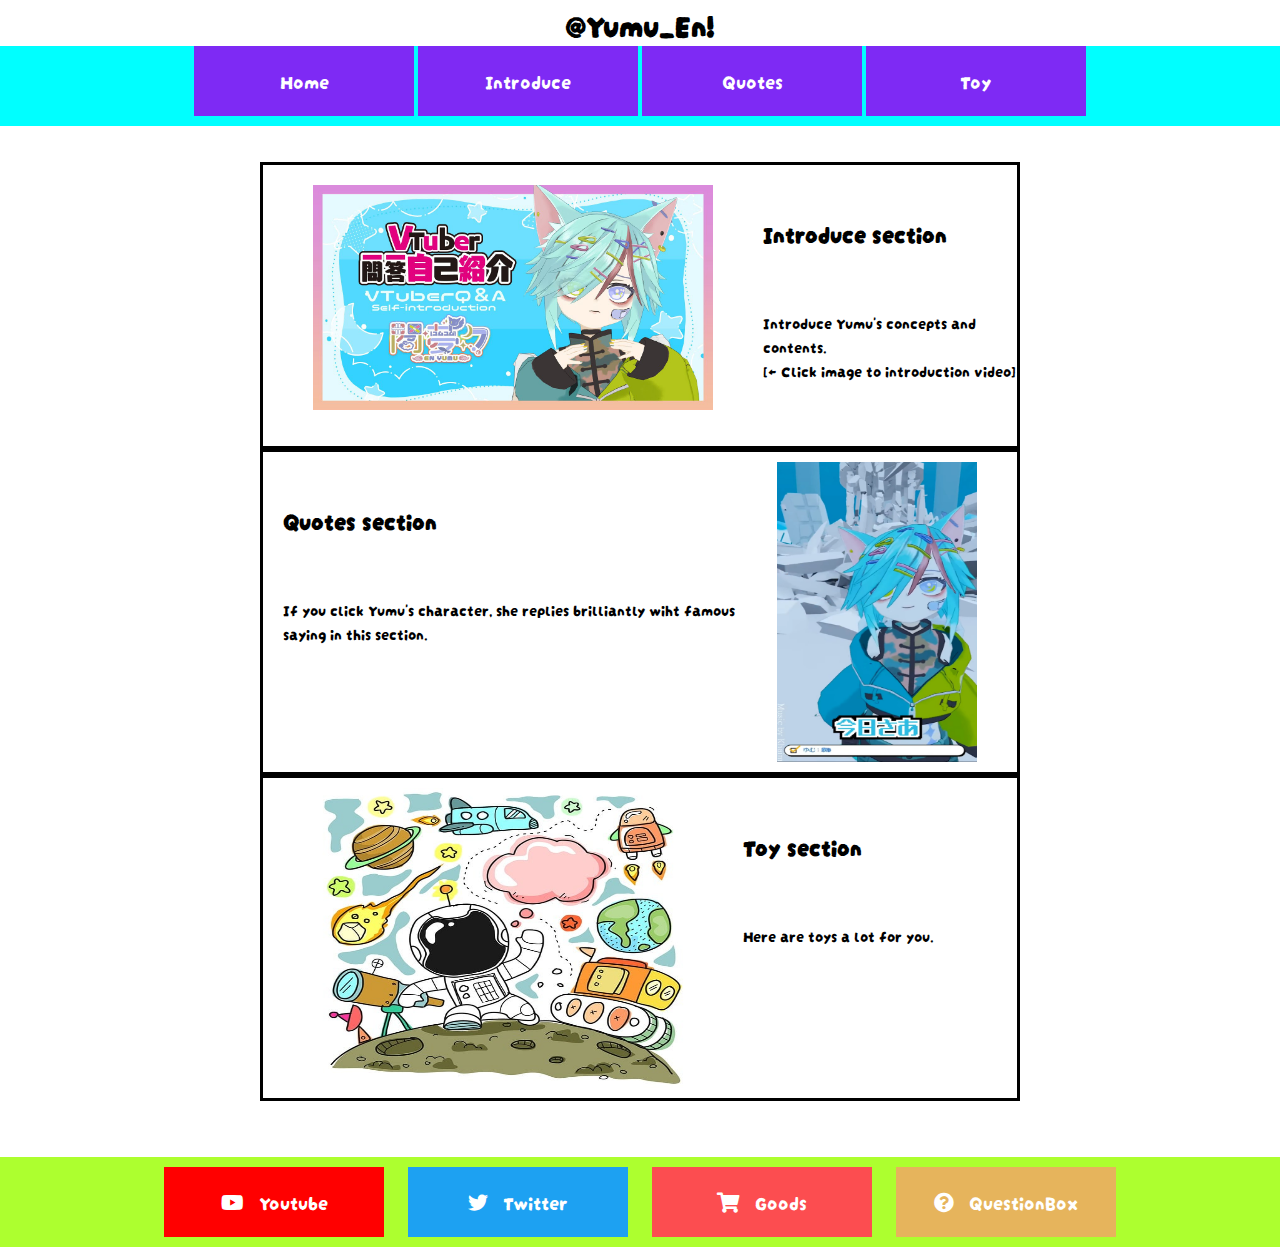
<file: index.html>
<!DOCTYPE html>
<html lang="ko">
  <head>
    <meta charset="UTF-8" />
    <meta http-equiv="X-UA-Compatible" content="IE=edge" />
    <meta name="viewport" content="width=device-width, initial-scale=1.0" />
    <link
      rel="stylesheet"
      href="https://cdnjs.cloudflare.com/ajax/libs/font-awesome/5.15.3/css/all.min.css"
    />

    <title>Yumu Homepage</title>
    <link rel="icon" href="images/page-icon.png" type="image/png" />
    <link
      rel="stylesheet"
      href="https://fonts.googleapis.com/css2?family=Darumadrop+One&display=swap"
    />
    <link rel="stylesheet" href="css/index.css" />
    <link rel="stylesheet" href="css/header-footer.css" />
  </head>

  <body>
    <header class="header">
      <h1>@Yumu_En!</h1>
    </header>
    <div class="nav_wrap">
      <nav class="nav">
        <a href="index.html">Home</a>
        <a href="Introduce.html">Introduce</a>
        <a href="Quotes.html">Quotes</a>
        <a href="Toy.html">Toy</a>
      </nav>
    </div>
    <main>
      <section>
        <div class="section-container">
          <a href="https://youtu.be/gE2fGqV9Qsk" target="_blank"
            ><img src="images/introduce.jpg" alt=""
          /></a>
          <div class="section-content">
            <div class="section-content-text">
              <h2>Introduce section</h2>
              <p>
                Introduce Yumu's concepts and contents.<br />[&larr; Click image
                to introduction video]
              </p>
            </div>
          </div>
        </div>
        <div class="section-container">
          <img src="images/quotes-images/f_away.jpg" alt="" />
          <div class="section-content">
            <div class="section-content-text">
              <h2>Quotes section</h2>
              <p>
                If you click Yumu's character, she replies brilliantly wiht
                famous saying in this section.
              </p>
            </div>
          </div>
        </div>

        <div class="section-container">
          <img src="images/toy.jpg" alt="" />
          <div class="section-content">
            <div class="section-content-text">
              <h2>Toy section</h2>
              <p>Here are toys a lot for you.</p>
            </div>
          </div>
        </div>
      </section>
    </main>

    <div class="footer_wrap">
      <footer class="footer">
        <a
          href="https://www.youtube.com/@Yumu_En/about"
          class="youtube"
          target="_blank"
        >
          <i class="fab fa-youtube"></i>
          Youtube
        </a>
        <a href="https://twitter.com/Yumu_En" class="twitter" target="_blank">
          <i class="fab fa-twitter"></i>
          Twitter
        </a>
        <a href="https://yumu-en.booth.pm/" class="goods" target="_blank">
          <i class="fas fa-shopping-cart"></i>
          Goods
        </a>
        <a
          href="https://marshmallow-qa.com/yumu_en?utm_medium=url_text&utm_source=promotion"
          class="questionbox"
          target="_blank"
        >
          <i class="fas fa-question-circle"></i>
          QuestionBox
        </a>
      </footer>
    </div>
  </body>
</html>
</file>
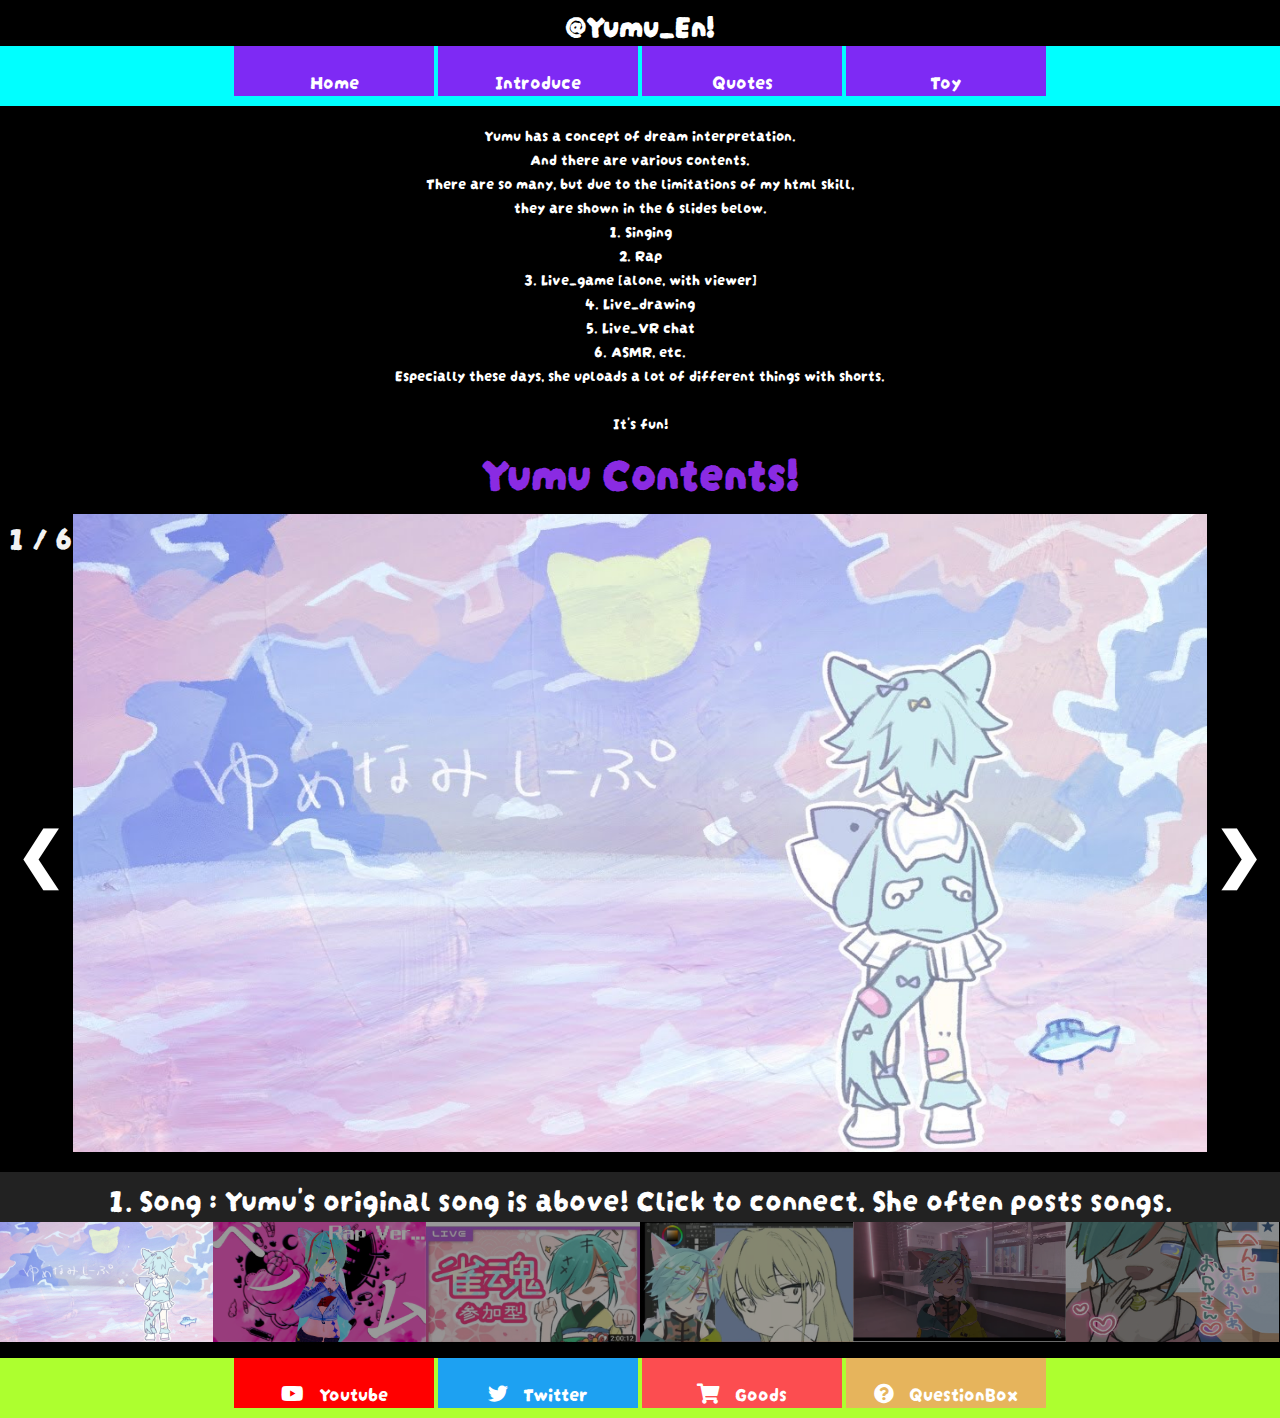
<file: Introduce.html>
<!DOCTYPE html>
<html lang="ko">

<head>
    <meta charset="UTF-8">
    <meta http-equiv="X-UA-Compatible" content="IE=edge">
    <meta name="viewport" content="width=device-width, initial-scale=1.0">
    <link rel="stylesheet" href="https://fonts.googleapis.com/css2?family=Darumadrop+One&display=swap">
    <link rel="stylesheet" href="https://cdnjs.cloudflare.com/ajax/libs/font-awesome/5.15.3/css/all.min.css">
    <title>Yumu's introduce</title>
    <link rel="icon" href="images/page-icon.png" type="image/png">
    <link rel="stylesheet" href="css/header-footer.css">
    <link rel="stylesheet" href="css/introduce.css">
</head>
<style>
</style>

<body>
    <header class="header">
        <h1>@Yumu_En!</h1>
      </header>
      <div class="nav_wrap">
        <nav class="nav">
          <a href="index.html">Home</a>
          <a href="Introduce.html">Introduce</a>
          <a href="Quotes.html">Quotes</a>
          <a href="Toy.html">Toy</a>
        </nav>
      </div>

    <section class="contents-section">
        <p>Yumu has a concept of dream interpretation.<br>
            And there are various contents.<br>
            There are so many, but due to the limitations of my html skill,<br>
            they are shown in the 6 slides below.<br>
            1. Singing<br> 2. Rap<br> ​​3. Live_game [alone, with viewer]<br> 4. Live_drawing<br> 5. Live_VR chat<br> 6. ASMR, etc.<br>
            Especially these days, she uploads a lot of different things with shorts.<br>
            <br>It's fun!</p>
    
        <h2>Yumu Contents!</h2>
        <div class="container">
            <div class="mySlides">
                <div class="numbertext">1 / 6</div>
                <a href="https://youtu.be/MFQZuW8CN60" target="_blank"><img src="images/contents/c_song.jpg" style="width:90%"></a>
            </div>
            <div class="mySlides">
                <div class="numbertext">2 / 6</div>
                <a href="https://youtu.be/K3NvwZaYwz4" target="_blank"><img src="images/contents/c_rap.jpg" style="width:90%"></a>
            </div>
            <div class="mySlides">
                <div class="numbertext">3 / 6</div>
                <a href="https://www.youtube.com/live/yUApR_-XsB8?feature=share" target="_blank"><img src="images/contents/c_live_game.jpg" style="width:90%"></a>
            </div>
            <div class="mySlides">
                <div class="numbertext">4 / 6</div>
                <a href="https://www.youtube.com/live/0b2YHV4OCr4?feature=share" target="_blank"><img src="images/contents/c_live_art.jpg" style="width:90%"></a>
            </div>
            <div class="mySlides">
                <div class="numbertext">5 / 6</div>
                <a href="https://www.youtube.com/live/PDaMTLAjsIA?feature=share" target="_blank"><img src="images/contents/c_live_chat.png" style="width:90%"></a>
            </div>
            <div class="mySlides">
                <div class="numbertext">6 / 6</div>
                <a href="https://youtu.be/2ZLWG98kGyU" target="_blank"><img src="images/contents/c_asmr.jpg" style="width:90%"></a>
            </div>
            <a class="prev" onclick="plusSlides(-1)">❮</a>
            <a class="next" onclick="plusSlides(1)">❯</a>
            <div class="caption-container">
                <p id="caption"></p>
            </div>
            <div class="row">
                <div class="column">
                    <img class="demo cursor" src="images/contents/c_song.jpg" style="width:100%" onclick="currentSlide(1)"
                        alt="1. Song : Yumu's original song is above! Click to connect. She often posts songs.">
                </div>
                <div class="column">
                    <img class="demo cursor" src="images/contents/c_rap.jpg" style="width:100%" onclick="currentSlide(2)"
                        alt="2. Rap : Rap is often posted on YouTube. She's good at rap.">
                </div>
                <div class="column">
                    <img class="demo cursor" src="images/contents/c_live_game.jpg" style="width:100%" onclick="currentSlide(3)"
                        alt="​​3. Live_game [alone, with viewer] : Yumu plays games on YouTube live. There is mahjong as a participatory game.">
                </div>
                <div class="column">
                    <img class="demo cursor" src="images/contents/c_live_art.jpg" style="width:100%" onclick="currentSlide(4)"
                        alt="4. Live_drawing : These days she seems to be drawing a blue archive character.">
                </div>
                <div class="column">
                    <img class="demo cursor" src="images/contents/c_live_chat.png" style="width:100%" onclick="currentSlide(5)"
                        alt="5. Live_VR chat : She talks with us by using Vrchat. We can hear yumu's story and cute voice a lot.">
                </div>
                <div class="column">
                    <img class="demo cursor" src="images/contents/c_asmr.jpg" style="width:100%" onclick="currentSlide(6)"
                        alt="6. ASMR : ASMR video is uploaded and labled 'for men' on YouTube.">
                </div>
            </div>
        </div>
    </section>
    <div class="footer_wrap">
        <footer class="footer">
          <a href="https://www.youtube.com/@Yumu_En/about" class="youtube" target="_blank">
            <i class="fab fa-youtube"></i>
            Youtube
          </a>
          <a href="https://twitter.com/Yumu_En" class="twitter" target="_blank">
            <i class="fab fa-twitter"></i>
            Twitter
          </a>
          <a href="https://yumu-en.booth.pm/" class="goods" target="_blank">
            <i class="fas fa-shopping-cart"></i>
            Goods
          </a>
          <a href="https://peing.net/ja/yumu_en" class="questionbox" target="_blank">
            <i class="fas fa-question-circle"></i>
            QuestionBox
          </a>
        </footer>
      </div>
      <script>
        let slideIndex = 1; // Initialize slideIndex to 1
        showSlides(slideIndex); // Call the showSlides function with slideIndex as the argument
    
        // Function to move the slide position by n slides
        function plusSlides(n) {
            showSlides(slideIndex += n); // Call the showSlides function with the updated slideIndex value
        }
    
        // Function to move to a specific slide position
        function currentSlide(n) {
            showSlides(slideIndex = n); // Set slideIndex to n and call the showSlides function with the new value
        }
    
        // Function to display the current slide and update the active dot and caption
        function showSlides(n) {
            let i;
            let slides = document.getElementsByClassName("mySlides"); // Get all elements with class "mySlides"
            let dots = document.getElementsByClassName("demo"); // Get all elements with class "demo"
            let captionText = document.getElementById("caption"); // Get the element with id "caption"
            if (n > slides.length) { slideIndex = 1 } // If n is greater than the number of slides, set slideIndex to 1
            if (n < 1) { slideIndex = slides.length } // If n is less than 1, set slideIndex to the number of slides
            for (i = 0; i < slides.length; i++) {
                slides[i].style.display = "none"; // Hide all slides
            }
            for (i = 0; i < dots.length; i++) {
                dots[i].className = dots[i].className.replace(" active", ""); // Remove the "active" class from all dots
            }
            slides[slideIndex - 1].style.display = "block"; // Display the current slide
            dots[slideIndex - 1].className += " active"; // Add the "active" class to the current dot
            captionText.innerHTML = dots[slideIndex - 1].alt; // Set the caption text to the alt text of the current dot
        }
    </script>
    
</body>
</html>
</file>
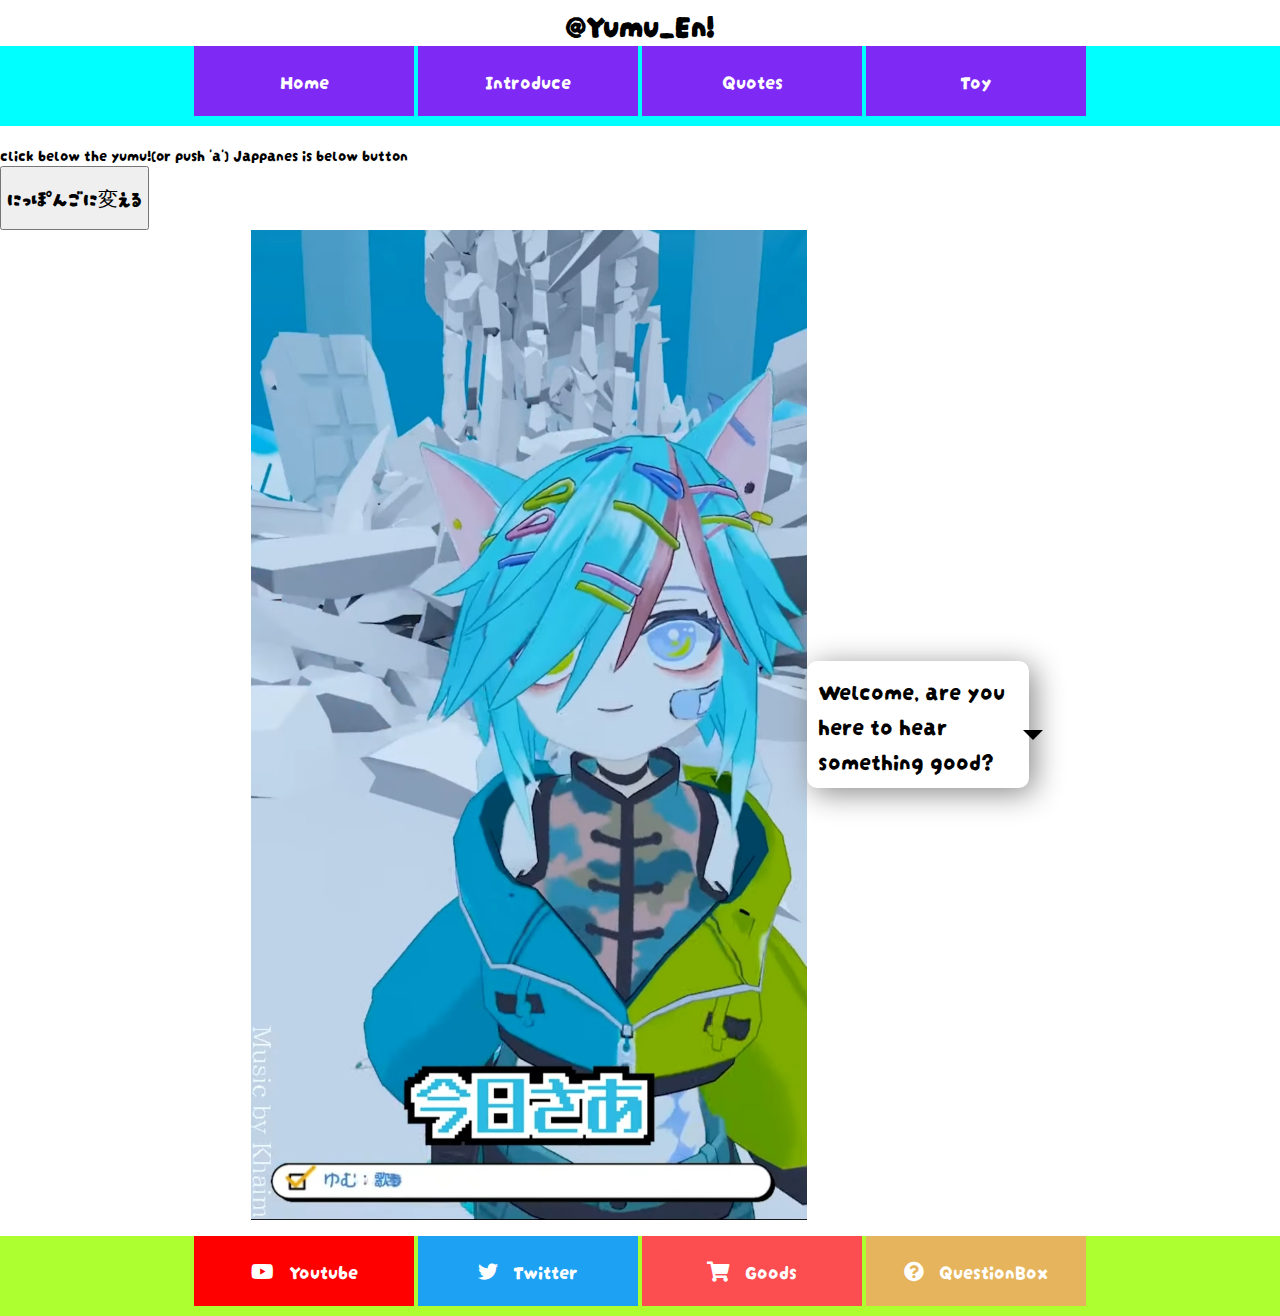
<file: Quotes.html>
<!DOCTYPE html>
<html lang="ko">

<head>
  <meta charset="UTF-8">
  <meta http-equiv="X-UA-Compatible" content="IE=edge">
  <meta name="viewport" content="width=device-width, initial-scale=1.0">
  <link rel="stylesheet" href="https://fonts.googleapis.com/css2?family=Darumadrop+One&display=swap">
  <link rel="stylesheet" href="https://cdnjs.cloudflare.com/ajax/libs/font-awesome/5.15.3/css/all.min.css">
  <title>Yumu's Quotes</title>
  <link rel="icon" href="images/page-icon.png" type="image/png">
  <link rel="stylesheet" href="css/header-footer.css">
  <link rel="stylesheet" href="css/quotes.css">
  <script src="js/quotes.js"></script>
</head>

<body>
  <header class="header">
    <h1>@Yumu_En!</h1>
  </header>
  <div class="nav_wrap">
    <nav class="nav">
      <a href="index.html">Home</a>
      <a href="Introduce.html">Introduce</a>
      <a href="Quotes.html">Quotes</a>
      <a href="Toy.html">Toy</a>
    </nav>
  </div>
  <main>
    <p>click below the yumu!(or push 'a') Jappanes is below button</p>
    <button><a href="Quotes-jp.html">にっぽんごに変える</a></button>
    <section>
      <div>
        <img id="image" src="images/quotes-images/f_away.jpg" onclick="changeImage()">
        <!-- 이미지 태그, id 속성 값으로 참조할 수 있음 -->
        <p id="text">Welcome, are you here to hear something good?
        </p> <!-- 텍스트 태그, id 속성 값으로 참조할 수 있음 -->
      </div>
    </section>
  </main>
  <div class="footer_wrap">
    <footer class="footer">
      <a href="https://www.youtube.com/@Yumu_En/about" class="youtube" target="_blank">
        <i class="fab fa-youtube"></i>
        Youtube
      </a>
      <a href="https://twitter.com/Yumu_En" class="twitter" target="_blank">
        <i class="fab fa-twitter"></i>
        Twitter
      </a>
      <a href="https://yumu-en.booth.pm/" class="goods" target="_blank">
        <i class="fas fa-shopping-cart"></i>
        Goods
      </a>
      <a href="https://peing.net/ja/yumu_en" class="questionbox" target="_blank">
        <i class="fas fa-question-circle"></i>
        QuestionBox
      </a>
    </footer>
  </div>

</body>

</html>
</file>
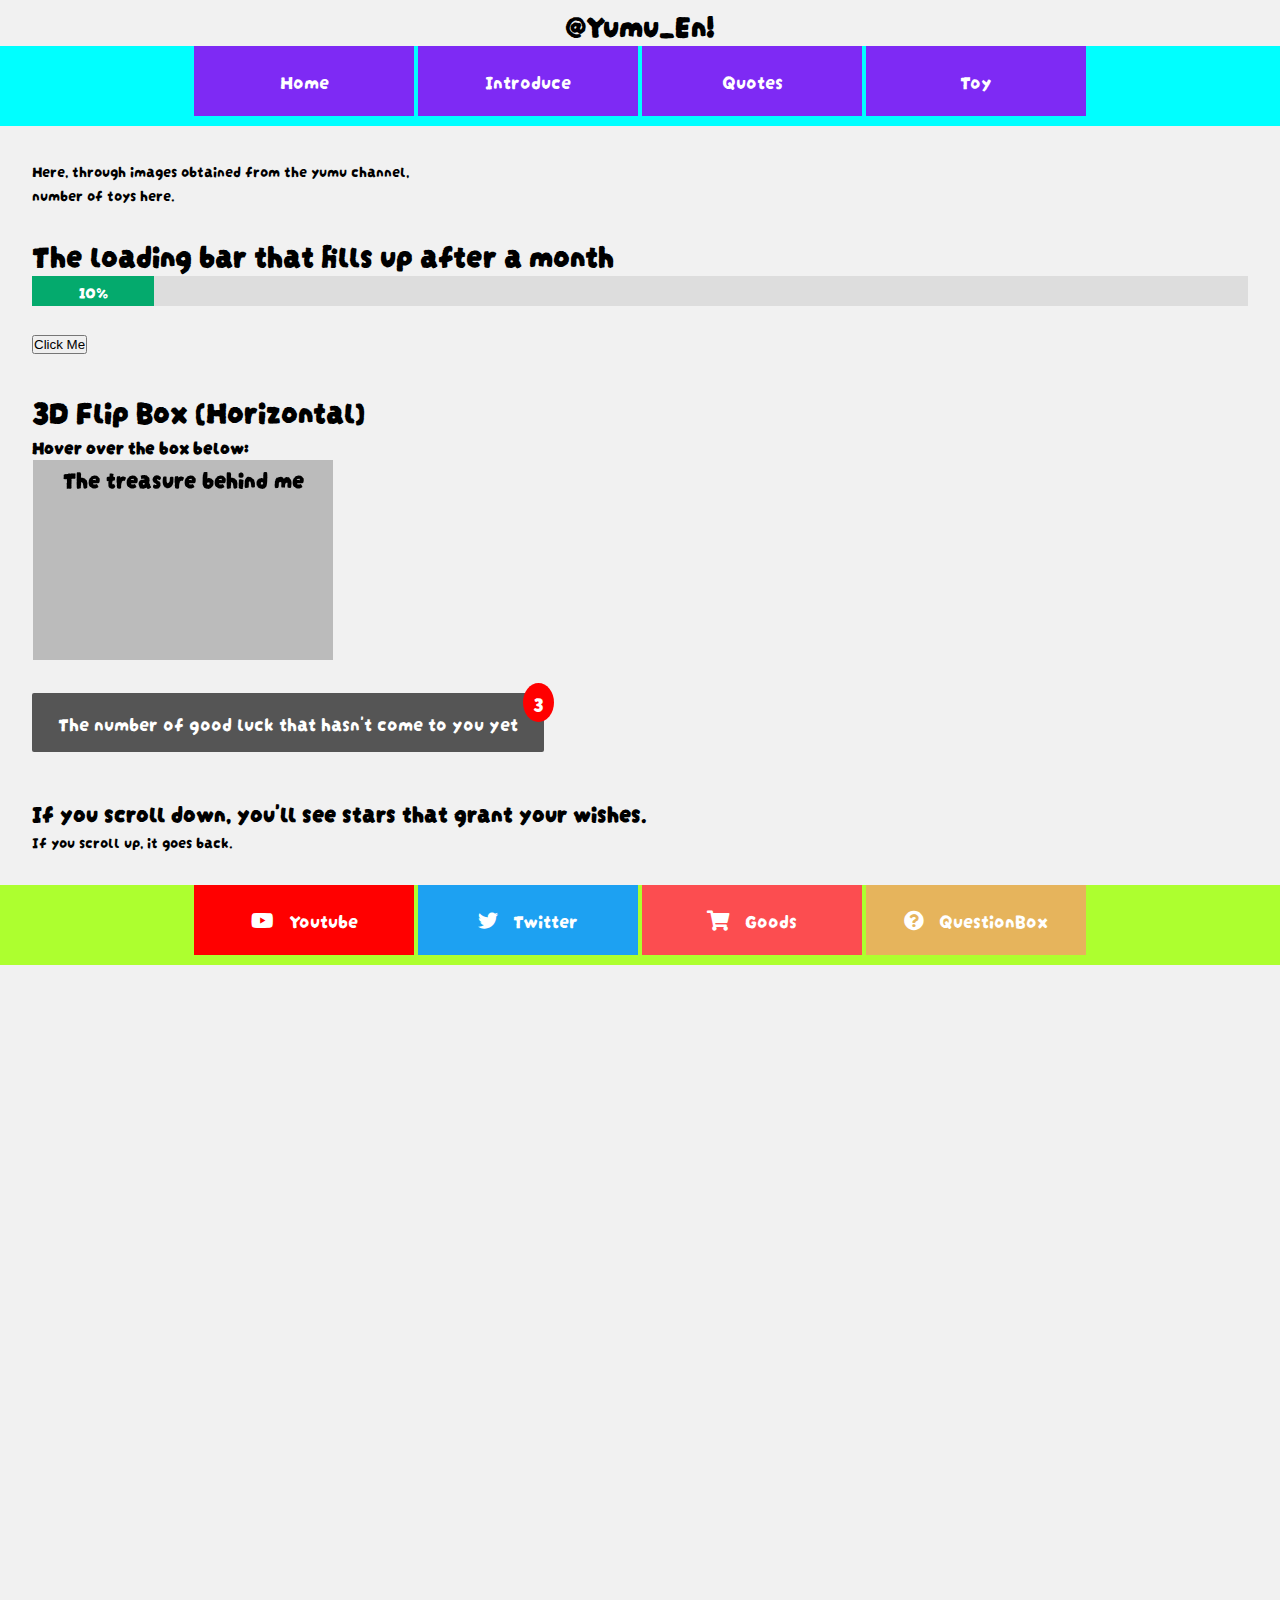
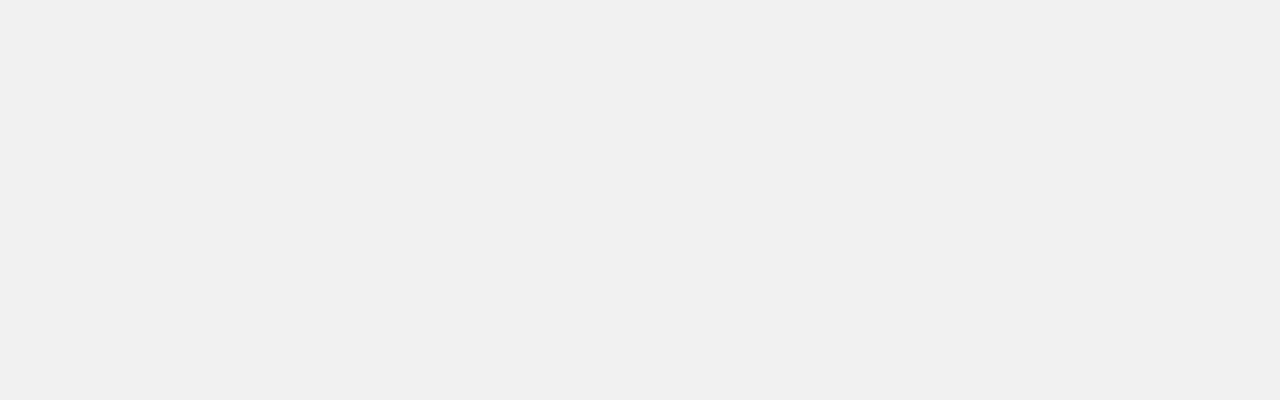
<file: Toy.html>
<!DOCTYPE html>
<html lang="ko">

<head>
    <meta charset="UTF-8">
    <meta http-equiv="X-UA-Compatible" content="IE=edge">
    <meta name="viewport" content="width=device-width, initial-scale=1.0">
    <link rel="stylesheet" href="https://fonts.googleapis.com/css2?family=Darumadrop+One&display=swap">
    <link rel="stylesheet" href="https://cdnjs.cloudflare.com/ajax/libs/font-awesome/5.15.3/css/all.min.css">
    <title>Yumu's Toy</title>
    <link rel="icon" href="images/page-icon.png" type="image/png">
    <link rel="stylesheet" href="css/header-footer.css">
    <link rel="stylesheet" href="css/toy.css">
    <script src="js/toy.js"></script>
</head>

<body>
    <header class="header">
        <h1>@Yumu_En!</h1>
      </header>
      <div class="nav_wrap">
        <nav class="nav">
          <a href="index.html">Home</a>
          <a href="Introduce.html">Introduce</a>
          <a href="Quotes.html">Quotes</a>
          <a href="Toy.html">Toy</a>
        </nav>
      </div>
    <main>
        <section>
            <p>Here, through images obtained from the yumu channel,<br> number of toys here.</p><br>
            <h1>The loading bar that fills up after a month</h1>
            <div id="myProgress">
                <div id="myBar">10%</div>
            </div>
            <br>
            <button onclick="move()">Click Me</button>
            <br>
        </section>
        <section>
            <h1>3D Flip Box (Horizontal)</h1>
            <h3>Hover over the box below:</h3>

            <div class="flip-box">
                <div class="flip-box-inner">
                    <div class="flip-box-front">
                        <h2>The treasure behind me</h2>
                    </div>
                    <div class="flip-box-back">
                        <h2>Heh, You fell for it!</h2>
                    </div>
                </div>
            </div>

        </section>
        <section>
            <a href="#" class="notification">
                <span>The number of good luck that hasn't come to you yet</span>
                <span class="badge">3</span>
            </a>

        </section>
        <section>
            <h2>If you scroll down, you'll see stars that grant your wishes.</h2>
            <p>If you scroll up, it goes back.</p>

            <svg id="mySVG">
                <path fill="none" stroke="red" stroke-width="3" id="triangle" d="M150 25 L185 100 L275 100 L200 150 L225 225 L150 175 L75 225 L100 150 L25 100 L115 100 Z"/>
                Sorry, your browser does not support inline SVG.
            </svg>

        </section>
    </main>
    <div class="footer_wrap">
        <footer class="footer">
          <a href="https://www.youtube.com/@Yumu_En/about" class="youtube" target="_blank">
            <i class="fab fa-youtube"></i>
            Youtube
          </a>
          <a href="https://twitter.com/Yumu_En" class="twitter" target="_blank">
            <i class="fab fa-twitter"></i>
            Twitter
          </a>
          <a href="https://yumu-en.booth.pm/" class="goods" target="_blank">
            <i class="fas fa-shopping-cart"></i>
            Goods
          </a>
          <a href="https://peing.net/ja/yumu_en" class="questionbox" target="_blank">
            <i class="fas fa-question-circle"></i>
            QuestionBox
          </a>
        </footer>
      </div>
</body>

</html>
</file>
<file: css/index.css>
main {
  max-width: 800px;
  margin: 0 auto;
  padding: 20px;
  box-sizing: border-box;
}

section {
  display: flex;
  flex-direction: column;
  margin-bottom: 20px;
}

.section-container:first-child:hover {
  background-color: rgba(247, 114, 81, 0.932);
}

.section-container:nth-child(2):hover {
  background-color: rgba(166, 166, 241, 0.788);
}

.section-container:nth-child(3):hover {
  background-color: rgba(140, 250, 77, 0.836);
}

.section-container {
  display: flex;
  flex-direction: row;
  align-items: flex-start; /* Align items to the top of the container */
  border: 3px solid #000;
}

.section-container > a > img {
  max-width: 400px;
  max-height: 300px;
  padding: 10px 40px;
}

.section-container > img {
  max-width: 400px;
  max-height: 300px;
  padding: 10px 40px;
}

.section-content {
  display: flex;
  flex-direction: row;
  align-items: center;
  flex: 1;
}

.section-content h2,
.section-content p {
  margin: 0; /* Remove default margins */
  padding-top: 50px;
}

.section-content h2 {
  font-size: 1.5rem;
  margin-bottom: 10px;
}

.section-content p {
  font-size: 1rem;
  flex: 1;
}

.section-container:nth-of-type(2) {
  flex-direction: row-reverse;
}

.section-container:nth-of-type(2) p,
.section-container:nth-of-type(2) h2 {
  margin-left: 20px;
}
.section-container:nth-of-type(2) > img {
  max-width: 200px;
  max-height: 300px;
}

/* Footer styles */
.footer_wrap {
  background-color: #333;
  color: #fff;
  text-align: center;
  padding: 10px;
}

.footer a {
  color: #fff;
  text-decoration: none;
  margin: 0 10px;
}

/* Media queries */
@media (max-width: 768px) {
  main {
    padding: 10px;
  }

  section {
    flex-direction: column;
    align-items: center;
    text-align: center;
  }

  section p,
  section img {
    flex: 1 1 100%;
  }

  .section-container > a {
    align-self: center;
    max-width: 200px;
    max-height: 200px;
    padding: 10px 40px;
  }
  .section-container > a > img {
    align-self: center;
    max-width: 200px;
    max-height: 200px;
  }
}

@media (min-width: 769px) and (max-width: 1024px) {
  section p {
    flex: 1 1 350px;
  }

  section img {
    flex: 1 1 450px;
  }
}

@media (min-width: 1025px) {
  /* First section */
  .section1-img {
    order: 0;
  }

  .section1-text {
    order: 1;
  }

  /* Second section */
  .section2-img {
    order: 3;
    margin-left: 20px;
    margin-right: 0;
  }

  .section2-text {
    order: 2;
    margin-right: 20px;
    margin-left: 0;
  }

  /* Third section */
  .section3-img {
    order: 5;
  }

  .section3-text {
    order: 4;
  }

  section p {
    flex: 1 1 400px;
    margin: 0 20px;
  }

  section img {
    flex: 1 1 400px;
    max-width: 100%;
  }
}
</file>
<file: css/header-footer.css>
*{margin: 0; padding: 0;}
a{text-decoration: none; color: black;}
body{width: 100%; 
  margin: auto;
  font-family: 'Darumadrop One', 'Kosugi Maru', cursive;
}

.header{
  max-width:1000px;
  margin: auto;
  text-align: center;
}

.nav_wrap{
  margin-bottom: 1rem;
  background-color: aqua;
}
.nav, .footer{
  max-width: 1000px;
  margin: auto;
  text-align: center;
}

.nav>a, .footer>a{
  width: 200px;
  height: 50px;
  line-height: 50px;
  display: inline-block;
  background-color: rgba(139, 20, 243, 0.906);
  transition: 0.3s;
}
a.youtube {
  background-color: #FF0000; /* Red */
}
a.twitter {
  background-color: #1DA1F2; /* Blue */
}
a.goods {
  background-color: #FC4D50 /* Booth */
}
a.questionbox {
  background-color: #E6B45C; /* box color */
}

/* Style link text and icon */
a {
  display: block;
  padding: 10px;
  color: #FFFFFF; /* White */
  text-decoration: none;
  font-size: 20px;
  margin-bottom: 10px;
}
a i {
  margin-right: 10px;
}

.nav>a:hover, .footer>a:hover{
  background-color: rgb(121, 232, 121);
}

.footer_wrap{
  margin-top: 1rem;
  background-color: greenyellow;
}
</file>
<file: css/introduce.css>
body {
    margin: 0;
    background-color: black;
    text-align: center;
}

* {
    box-sizing: border-box;
    color:white;

}

img {
    vertical-align: middle;
}

.contents-section{
    margin: 10px auto;
}

.contents-section h2{
    text-align:center;
    font-size: 3rem;
    color: blueviolet;
}
/* Position the image container (needed to position the left and right arrows) */
.container {
    position: relative;
}

/* Hide the images by default */
.mySlides {
    display: none;
}

/* Add a grabbing cursor when hovering over the thumbnail images */
.cursor {
    cursor: grabbing;
}

/* Next & previous buttons */
.prev,
.next {
    cursor: grab;
    position: absolute;
    top: 40%;
    width: auto;
    padding: 1rem;
    margin-top: -50px;
    color: white;
    font-weight: bold;
    font-size: 60px;
    border-radius: 0 3px 3px 0;
    user-select: none;
    -webkit-user-select: none;
}

/* Position the "next button" to the right */
.next {
    right: 0;
    border-radius: 3px 0 0 3px;
}

/* On hover, add a black background color with a little bit see-through */
.prev:hover,
.next:hover {
    background-color: rgba(0, 0, 0, 0.8);
}

/* Number text (1/3 etc) */
.numbertext {
    color: #f2f2f2;
    font-size: 2rem;
    padding: 0.5rem;
    position: absolute;
    top: 0;
}

/* Container for image text */
.caption-container {
    text-align: center;
    background-color: #222;
    padding: 2px 16px;
    color: white;
}

.caption-container>#caption{
    font-size: 2rem;
}
.row{
    max-height: 120px;
    overflow: hidden;
}
.row:after {
    content: "";
    display: table;
    clear: both;
}

.mySlides>a>img{
    max-height: 700px;
}
/* Six columns side by side */
.column {
    float: left;
    width: 16.66%;
}

/* Add a transparency effect for thumnbail images */
.demo {
    opacity: 0.6;
}

.active,
.demo:hover {
    opacity: 1;
}
</file>
<file: css/quotes.css>
#text {
    background-color: #ffffff;
    border-radius: 10px;
    padding: 10px;
    max-width: 200px;
    font-size: 24px;
    /* Add the following properties to create the speech bubble effect */
    border: 1px solid #000000;
    box-shadow: 5px 5px 30px #888888;
    border-color: transparent #FFF;
    position: relative;
  }
  
  #text::before {
    content: '';
    display: block;
    position: absolute;
    border-style: solid;
    border-color: #000000 transparent transparent transparent;
    border-width: 10px;
    right: -15px;
    bottom: 30%;
  }
  
  div {
    position: relative;
    display: flex;
    justify-content: center;
    align-items: center;
  }
  
  img {
    cursor: pointer;
    max-width: 50%;
    max-height: 110vh; /* set the height of the image to the height of the viewport */
  }
  
  body {
    margin: 0;
    padding: 0;
    height: 100vh;
  }
  
  .container {
    max-height: 50%;
  }

  button>a{
    display: block;
    color: black; 
    font-family: 'Darumadrop One';
    padding: 15px 5px;
    margin: 0;
  }
</file>
<file: css/toy.css>
body {
  height: 2000px;
  background: #f1f1f1;
}

section {
  margin: 2rem;
}

#myProgress {
  max-width: 100%;
  background-color: #ddd;
}

#myBar {
  width: 10%;
  height: 30px;
  background-color: #04aa6d;
  text-align: center;
  line-height: 30px;
  color: white;
}

.flip-box {
  background-color: transparent;
  width: 300px;
  height: 200px;
  border: 1px solid #f1f1f1;
  perspective: 1000px;
}

.flip-box-inner {
  position: relative;
  width: 100%;
  height: 100%;
  text-align: center;
  transition: transform 0.8s;
  transform-style: preserve-3d;
}

.flip-box:hover .flip-box-inner {
  transform: rotateY(180deg);
}

.flip-box-front,
.flip-box-back {
  position: absolute;
  width: 100%;
  height: 100%;
  -webkit-backface-visibility: hidden;
  backface-visibility: hidden;
}

.flip-box-front {
  background-color: #bbb;
  color: black;
}

.flip-box-back {
  background-color: dodgerblue;
  color: white;
  transform: rotateY(180deg);
}

.notification {
  background-color: #555;
  color: white;
  text-decoration: none;
  padding: 15px 26px;
  position: relative;
  display: inline-block;
  border-radius: 2px;
}

.notification:hover {
  background: red;
}

.notification .badge {
  position: absolute;
  top: -10px;
  right: -10px;
  padding: 5px 10px;
  border-radius: 50%;
  background: red;
  color: white;
}

#mySVG {
  position: fixed;
  top: 50%;
  left: 50%;
  width: 100%;
  height: 100%;
}
</file>
